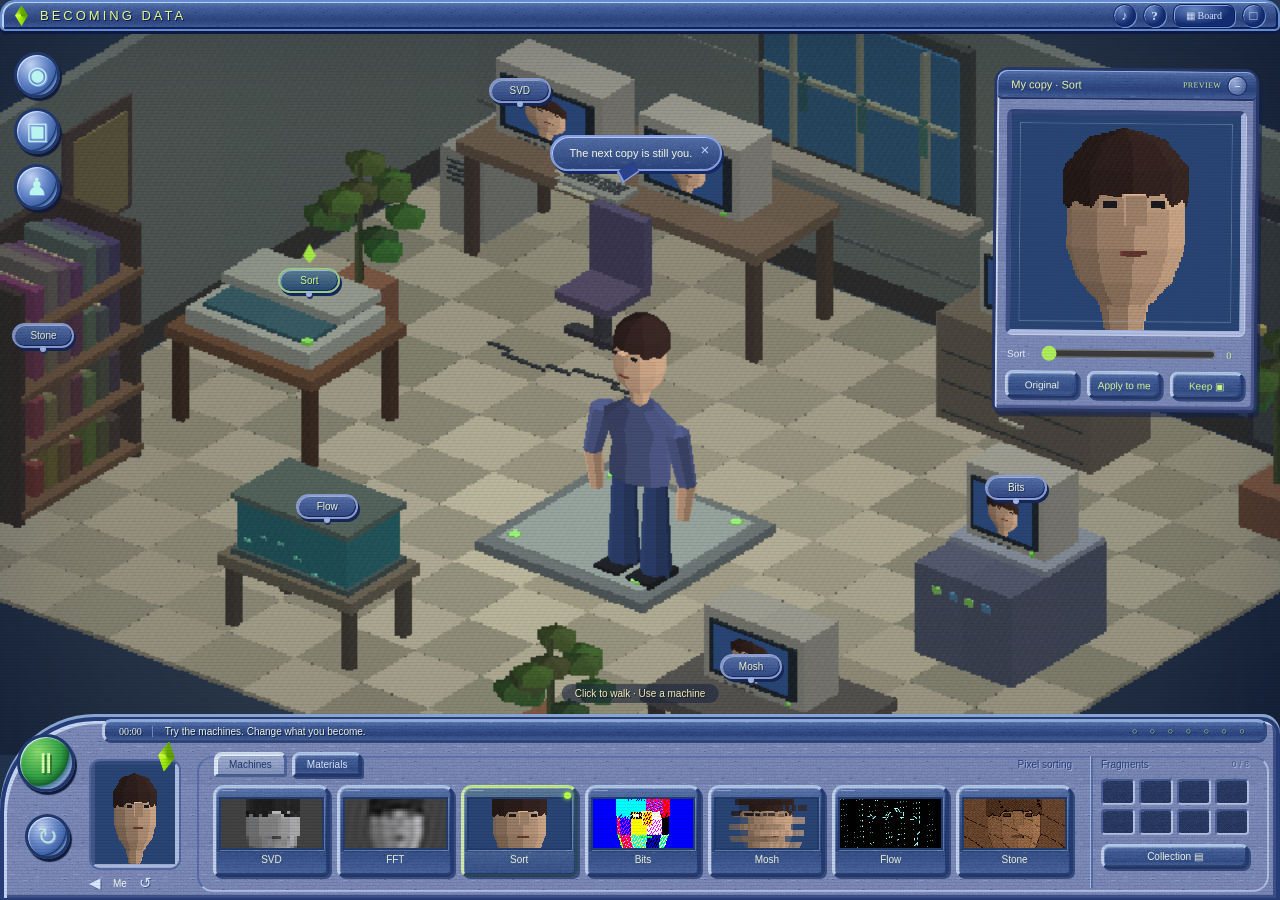
<file: index.html>
<!doctype html><html lang="en"><head><meta charset="utf-8"><meta name="viewport" content="width=device-width,initial-scale=1"><meta name="theme-color" content="#172b76"><title>BECOMING DATA · Lab</title><link rel="stylesheet" href="style.css"></head><body>
<main id="game" aria-label="Becoming Data: retro interactive laboratory">
<div id="world" aria-label="Low-poly experimental room"></div><div class="raster" aria-hidden="true"></div>
<header class="gamebar"><span class="gem tiny" aria-hidden="true"></span><b>BECOMING DATA</b><div class="top-actions"><button id="sound" title="Sound off — click to enable" aria-label="Enable sound effects" aria-pressed="false">♪</button><button id="help" title="How to play" aria-label="How to play">?</button><button id="toggleBoard" class="board-toggle" title="Show Visitors Board" aria-label="Show Visitors Board" aria-controls="visitorBoard" aria-expanded="false" aria-pressed="false">▦ Board</button><button id="fullscreen" title="Fullscreen" aria-label="Fullscreen">□</button></div></header>
<div class="corner-tools"><button id="cameraBtn" title="Capture yourself" aria-label="Capture yourself"><span>◉</span></button><button id="importBtn" title="Import an image or video" aria-label="Import an image or video"><span>▣</span></button><button id="demoBtn" title="Avatar settings" aria-label="Avatar settings"><span>♟</span></button></div>
<aside id="visitorBoard" aria-label="Visitors Board" aria-hidden="true" hidden><div class="board-title"><span>Visitors Board</span><span id="boardCount">0 heads</span><button id="closeBoard" aria-label="Hide Visitors Board" title="Hide Visitors Board">×</button></div><div class="pinboard-surface" id="visitorHeads"></div><div class="board-actions"><button id="nextVisitor">Next visitor →</button><button id="expandBoard">View board</button></div><p id="boardStorage">Kept heads stay on this browser.</p></aside>
<div id="hotspots" aria-label="Experimental machines"></div>
<div class="speech" id="speech"><span id="speechText">The next copy is still you.</span><button id="dismissSpeech" aria-label="Dismiss hint">×</button></div>
<section class="floating preview" id="previewWindow" aria-label="Image experiment"><div class="winhead" data-drag><span id="previewTitle">My copy · Sort</span><small id="previewState">Preview</small><button id="minimize" aria-label="Minimize preview">−</button></div><div class="preview-content"><div class="preview-bezel"><canvas id="effectCanvas" width="128" height="128" aria-label="Live processed image"></canvas><div class="crosshair" aria-hidden="true"></div></div><div class="slider-row"><span id="strengthLabel">Sort</span><input id="strength" type="range" min="0" max="100" value="0" aria-label="Effect strength"><output id="strengthValue">0</output></div><div class="preview-actions"><button id="original" aria-pressed="false">Original</button><button id="apply">Apply to me</button><button id="save" title="Keep this copy and pin your head to the local Visitors Board">Keep ▣</button></div></div></section>
<button id="restorePreview" class="restore" hidden>▣ Open copy</button>
<div class="floor-hint" id="hint">Click to walk · Use a machine</div>
<section class="hud" aria-label="Game controls"><div class="hud-top"><span id="clock">00:00</span><span id="toast" role="status">Choose a machine</span><div class="collected" id="collected" aria-label="Experiments visited">○ ○ ○ ○ ○ ○ ○</div></div>
<div class="portrait-block"><button class="play round" id="pause" title="Pause" aria-label="Pause animation" aria-pressed="false">▶</button><div class="portrait-frame"><canvas id="portraitCanvas" width="80" height="96" aria-label="Current avatar portrait"></canvas><span class="gem" aria-hidden="true"></span></div><div class="portrait-actions"><button id="changeBody" aria-label="Change avatar">◀</button><span>Me</span><button id="reset" title="Clear input and restart" aria-label="Clear input and restart">↺</button></div><button id="rotateRoom" class="round orbit" title="Turn room" aria-label="Turn room">↻</button></div>
<div class="machine-tray"><div class="tray-tabs"><button class="active" id="machinesTab">Machines</button><button id="materialsTab">Materials</button><span id="activeName">Pixel sorting</span></div><div id="effectButtons" class="effect-buttons"></div></div>
<div class="inventory"><div class="inventory-title">Fragments <span id="fragmentCount">0 / 8</span></div><div id="slots" class="slots"></div><button id="archive">Collection ▤</button></div></section>
<div id="loading">Entering the room<span>···</span></div><div id="fatal" hidden>The room could not start. Refresh to try again.</div>
</main>
<input id="fileInput" type="file" accept="image/*,video/*" hidden>
<dialog id="cameraDialog"><div class="winhead"><span>Borrowing your face</span><button data-close aria-label="Close camera">×</button></div><div class="dialog-body"><video id="camera" autoplay playsinline muted></video><p id="cameraStatus">Opening camera…</p><button id="capture" class="fat-btn" disabled>Capture!</button><div class="camera-tools"><button id="cameraRetry">Retry camera</button><button id="cameraImport">Import photo</button></div><p id="cameraDiagnostics" class="small" hidden></p><a class="camera-check-link" href="camera-check.html" target="_blank" rel="noopener">Open camera check ↗</a><details id="cameraHelp" hidden><summary>Allow camera access</summary><p>In Chrome, click the camera icon beside the address, allow this site, then reload. You can also open Site settings and set Camera to Allow.</p><p>On macOS: System Settings → Privacy &amp; Security → Camera → enable Google Chrome. Restart Chrome if requested.</p></details><p class="small">Processed locally. Camera stops after capture.</p></div></dialog>
<dialog id="helpDialog"><div class="winhead"><span>How to play</span><button data-close aria-label="Close help">×</button></div><div class="dialog-body help-copy"><p>Click the floor to walk. Use a machine to alter your copy.<br>Move the slider to preview. Apply to carry the change with you. Keep fragments you want to save.</p><p>◉ Capture yourself　▣ Import image / video　♟ Avatar settings</p><label class="audio-volume">Sound FX volume <input id="sfxVolume" type="range" min="0" max="100" value="55"><output id="sfxVolumeValue">55%</output></label><details><summary>What happens inside?</summary><p>Every machine changes both your image and your walking body. The slider previews a change. Apply commits the processed image as the next input and makes the bodily change persist. New effects accumulate; Reset clears them. The body uses geometric and material interpretations of each image algorithm, rather than applying image-matrix operations directly to a 3D mesh. Walking leaves data fragments after a change is committed.</p><dl><dt>SVD</dt><dd>SVD: low-rank reconstruction of a real grayscale matrix.</dd><dt>FFT</dt><dd>2D FFT: remove high frequencies, then reconstruct from the remaining spectrum.</dd><dt>Sort</dt><dd>Pixel sorting: reorder contiguous pixel segments above a brightness threshold.</dd><dt>Bits</dt><dd>Extract one binary bit from each RGB channel.</dd><dt>Mosh</dt><dd>Block displacement and temporal feedback simulate compression failure; video encoding is not modified.</dd><dt>Flow</dt><dd>Video uses Horn–Schunck brightness-based optical flow. Static images use gradient flow fields.</dd><dt>Stone</dt><dd>Image edges, noise and cracks form sandstone. Choose Strata in Materials for flowing geological textures.</dd></dl></details><p class="small">Keep pins your processed head to the Visitors Board. Copies stay on this browser across visits; Next visitor clears the current input, not the board. Remove individual heads or use Clear board to delete them. Only copies you Keep are stored; unsaved inputs and camera streams are not saved or uploaded. Session fragments still clear on reset or close. The avatar and room are procedural low-poly models driven by p5.js. Sound starts muted. Reduced-motion preferences are respected.</p><a href="BECOMING_DATA_demo.zip" download>↓ Offline version / demo notes</a></div></dialog>
<dialog id="archiveDialog"><div class="winhead"><span>Fragments</span><button data-close aria-label="Close collection">×</button></div><div class="dialog-body"><div id="collectionToolbar" class="collection-toolbar" hidden><button id="printCollection">Print collection ▤</button><span>Image only / one copy per page</span></div><div id="archiveGrid"></div><p id="archiveEmpty">No fragments yet. Try a machine, then press Keep.</p><p class="small">Click an image to download, or use Print for a paper copy. Reset clears this collection.</p></div></dialog>
<dialog id="avatarDialog"><div class="winhead"><span>Choose your avatar</span><button data-close aria-label="Close avatar settings">×</button></div><div class="dialog-body"><div class="avatar-preview-frame"><canvas id="avatarPreview" width="192" height="216" aria-label="Close-up avatar preview"></canvas><span>Live preview</span></div><fieldset class="avatar-field"><legend>Gender</legend><div class="avatar-options"><button data-gender="female" aria-pressed="false">♀ Female</button><button data-gender="male" aria-pressed="true">♂ Male</button><button data-gender="nonbinary" aria-pressed="false">⚧ Non-binary</button></div></fieldset><fieldset class="avatar-field"><legend>Look</legend><div class="avatar-options"><button data-look="0" aria-pressed="true">01</button><button data-look="1" aria-pressed="false">02</button><button data-look="2" aria-pressed="false">03</button></div></fieldset><fieldset class="avatar-field" id="faceFitControls"><legend>Face fit</legend><label>Horizontal <input id="faceX" type="range" min="-25" max="25" value="0"></label><label>Vertical <input id="faceY" type="range" min="-25" max="25" value="0"></label><label>Zoom <input id="faceSize" type="range" min="60" max="160" value="120"></label><button id="faceFitReset">Reset fit</button><p class="small">Use a photo or camera image to fit your face. Your image and applied changes stay when switching gender.</p></fieldset><button id="avatarDone" class="fat-btn">Done</button></div></dialog>
<script src="vendor/p5.min.js"></script><script src="effects.js"></script><script src="world.js"></script><dialog id="boardDialog"><div class="winhead"><span>Visitors Board</span><button data-close aria-label="Close Visitors Board">×</button></div><div class="dialog-body board-gallery-body"><div class="pinboard-surface" id="expandedHeads"></div><div class="board-gallery-actions"><span>Saved on this browser · no uploads</span><button id="clearBoard">Clear board</button></div></div></dialog>
<dialog id="visitorDialog"><div class="winhead"><span id="visitorTitle">Visitor</span><button data-close aria-label="Close visitor head">×</button></div><div class="dialog-body"><div class="visitor-cutout"><img id="selectedHead" alt="Processed visitor head"></div><div class="visitor-actions"><button id="printVisitorHead">Print head</button><button id="printVisitorImage">Print full image</button><button id="removeVisitor">Remove</button></div></div></dialog>
<script src="board.js"></script><script src="sound.js"></script><script src="print.js"></script><script src="app.js"></script></body></html>
</file>
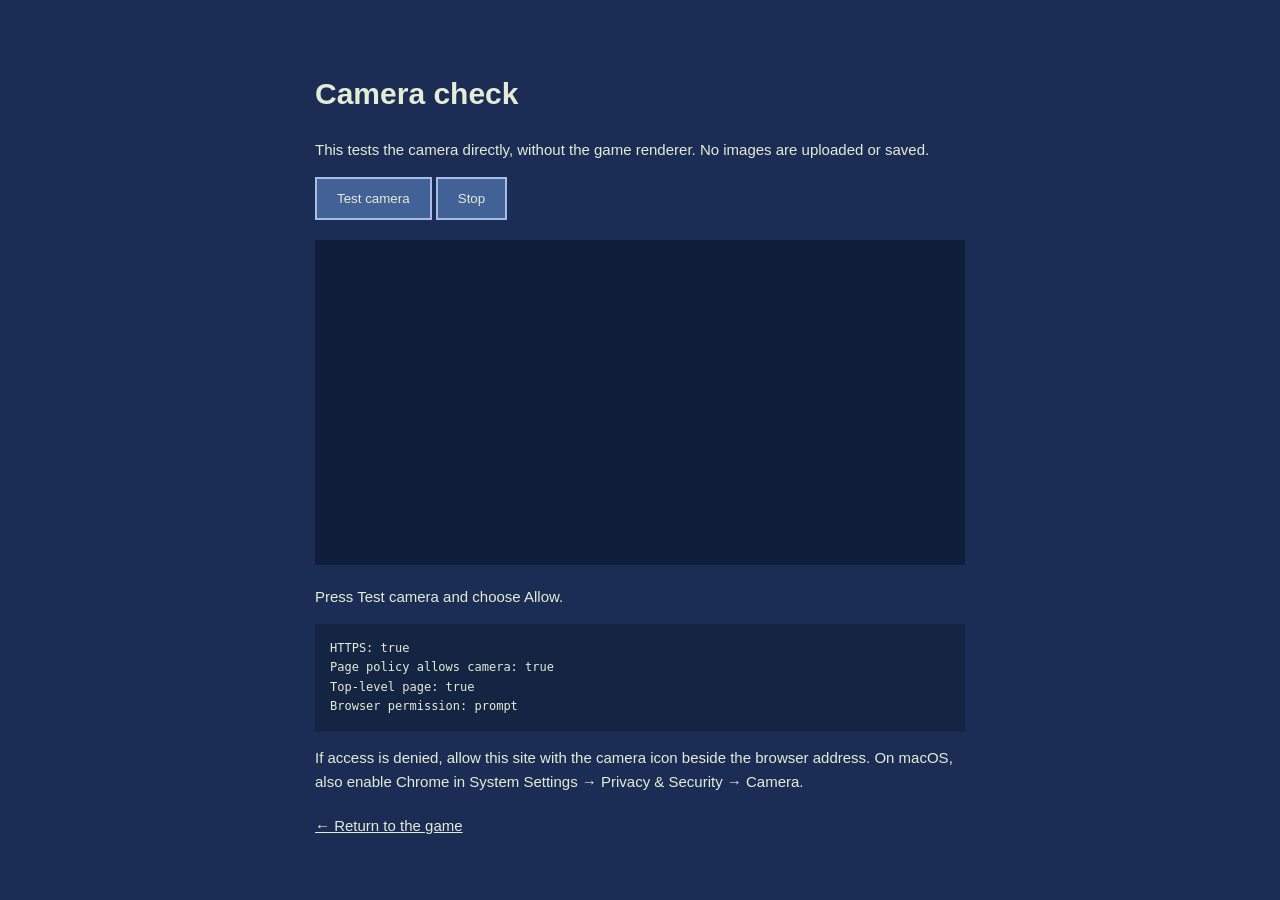
<file: camera-check.html>
<!doctype html><html lang="en"><meta charset="utf-8"><meta name="viewport" content="width=device-width,initial-scale=1"><title>Camera check · BECOMING DATA</title><style>body{background:#1c2d55;color:#e4ecd5;font:15px/1.6 Tahoma,sans-serif;max-width:650px;margin:30px auto;padding:20px}button,a{color:inherit}button{padding:12px 20px;background:#426196;border:2px solid #a7bee3;cursor:pointer}video{width:100%;max-height:45vh;background:#101d38;display:block;margin:20px 0;transform:scaleX(-1)}pre{white-space:pre-wrap;background:#142443;padding:15px;font-size:12px}a{display:block;margin-top:20px}</style><h1>Camera check</h1><p>This tests the camera directly, without the game renderer. No images are uploaded or saved.</p><button id="test">Test camera</button> <button id="stop">Stop</button><video id="view" autoplay muted playsinline></video><p id="status">Press Test camera and choose Allow.</p><pre id="details"></pre><p>If access is denied, allow this site with the camera icon beside the browser address. On macOS, also enable Chrome in System Settings → Privacy &amp; Security → Camera.</p><a href="./">← Return to the game</a><script>
(()=>{const $=id=>document.getElementById(id);let stream=null,run=0;function stop(){run++;if(stream)stream.getTracks().forEach(t=>t.stop());stream=null;$('view').srcObject=null;$('test').disabled=false;}function policy(){try{return(document.permissionsPolicy||document.featurePolicy)?.allowsFeature('camera')??'unknown';}catch{return'unknown';}}async function diagnostics(error){let permission='unknown';try{permission=(await navigator.permissions.query({name:'camera'})).state;}catch{}$('details').textContent='HTTPS: '+window.isSecureContext+'\nPage policy allows camera: '+policy()+'\nTop-level page: '+(self===top)+'\nBrowser permission: '+permission+'\n'+(error?'Error: '+error.name+'\nMessage: '+error.message:'');}diagnostics();$('test').onclick=async()=>{stop();const token=run;$('test').disabled=true;await diagnostics();if(token!==run)return;if(policy()===false){$('status').textContent='Blocked by the page security policy. This is a hosting/frame restriction, not a browser Allow setting.';$('test').disabled=false;return;}$('status').textContent='Waiting for camera permission…';try{if(!navigator.mediaDevices?.getUserMedia)throw new Error('Camera API unavailable. Use HTTPS in a current browser.');const s=await navigator.mediaDevices.getUserMedia({video:true,audio:false});if(token!==run){s.getTracks().forEach(t=>t.stop());return;}stream=s;$('view').srcObject=s;await $('view').play();if(token!==run)return;$('status').textContent='Camera works. You can now return to the game.';await diagnostics();}catch(e){if(token!==run)return;stop();$('status').textContent='Camera could not start. Share the diagnostic text below.';await diagnostics(e);}finally{if(token===run)$('test').disabled=false;}};$('stop').onclick=()=>{stop();$('status').textContent='Camera stopped.';};addEventListener('pagehide',stop);})();
</script></html>
</file>
<file: style.css>
:root{--light:#a5b9f1;--blue:#254a9c;--deep:#101e53;--purple:#8589c2;--text:#f0f6e6;--lime:#b5f26b}*{box-sizing:border-box}html,body{margin:0;width:100%;height:100%;overflow:hidden;background:#0e163c;color:var(--text);font-family:Tahoma,'Microsoft YaHei',sans-serif;font-size:12px}button,input,a{touch-action:manipulation}button{font:inherit;color:inherit;cursor:pointer;user-select:none}button:focus-visible,input:focus-visible,a:focus-visible{outline:2px dotted #efff7a;outline-offset:3px}button:disabled{opacity:.45;cursor:wait}button:active{filter:brightness(.8);transform:translateY(1px)}[hidden]{display:none!important}#game{width:100%;height:100%;position:relative;overflow:hidden;background:#253650;isolation:isolate}#world{position:absolute;inset:29px 0 145px;overflow:hidden;background:#1d2739}#world canvas{display:block;width:100%!important;height:100%!important;object-fit:cover;image-rendering:pixelated;cursor:crosshair}.raster{position:absolute;inset:28px 0 0;pointer-events:none;z-index:8;background:repeating-linear-gradient(0deg,#070c2b14 0px,#070c2b14 1px,transparent 1px,transparent 3px);box-shadow:inset 0 0 110px #06122840;opacity:.8}.gamebar{position:absolute;left:0;top:0;width:100%;height:31px;z-index:20;border-radius:15px 15px 5px 5px;border:2px solid #658cce;background:linear-gradient(#5578bb 0%,#264a90 20%,#142f75 53%,#234b94 95%);box-shadow:inset 2px 1px #b8cff0,inset -2px -2px #0c205c,0 3px 0 #0d1940;display:flex;align-items:center;padding:0 13px;gap:12px}.gamebar b{font-size:13px;color:#e9f985;letter-spacing:3px;font-weight:400;text-shadow:1px 1px #071b4f}.top-actions{display:flex;gap:7px;margin-left:auto}.top-actions button{width:23px;height:23px;border-radius:50%;background:radial-gradient(at 34% 20%,#6687c2,#132c70 65%);border:1px solid #0e215b;box-shadow:inset 1px 1px #88a4dc,1px 1px #6e94d0;color:#d0ddf3;font:bold 13px Tahoma}.gem{display:block;width:17px;height:31px;clip-path:polygon(50% 0,100% 50%,50% 100%,0 50%);background:conic-gradient(from 90deg,#5c9d00,#96e500,#ceff3b,#67ab00,#5c9d00);filter:drop-shadow(1px 2px 1px #223c03)}.gem.tiny{height:21px;width:13px}.corner-tools{position:absolute;top:52px;left:14px;display:flex;flex-direction:column;gap:10px;z-index:12}.corner-tools button,.round{border:3px solid #21386f;background:radial-gradient(at 35% 25%,#c0d0f2 0%,#6788c8 42%,#4165aa 67%,#18366d 69%,#7c9ed3 78%,#1b3269 85%);border-radius:50%;box-shadow:2px 3px 1px #111b3a,inset 1px 1px 1px #d6e5ff;display:grid;place-items:center;text-shadow:1px 1px #879de0}.corner-tools button{width:46px;height:46px;font-size:24px;color:#b9f5ee}.corner-tools button:hover{filter:brightness(1.2)}.speech{position:absolute;left:43%;top:15%;z-index:9;padding:10px 28px 10px 17px;max-width:240px;border-radius:20px;background:linear-gradient(#5a71b4,#253b86);border:2px solid #889ddd;box-shadow:inset 1px 1px #b0c9ff,2px 3px #152a62;font-size:11px;white-space:nowrap}.speech:after{content:'';position:absolute;left:40%;bottom:-11px;width:14px;height:14px;transform:skew(-25deg) rotate(45deg);background:#2b418a;border-right:2px solid #849ada;border-bottom:2px solid #849ada}.speech button{border:0;background:transparent;position:absolute;right:5px;top:3px;font-size:15px;color:#c2cff3}.floating{position:absolute;z-index:15;background:linear-gradient(115deg,#9398cb,#6975b2);border:3px solid #273768;border-radius:15px 15px 7px 7px;box-shadow:inset 2px 2px #bdc7ec,inset -2px -2px #4a598f,3px 5px 2px #11163266}.preview{width:265px;right:22px;top:68px;transform:rotate(.5deg)}.winhead{height:29px;display:flex;align-items:center;justify-content:space-between;padding:0 9px 0 14px;color:#effaa8;background:linear-gradient(#6082bd,#2b478a 48%,#344c94);border-radius:10px 10px 5px 5px;border-bottom:2px solid #263466;box-shadow:inset 1px 1px #97b3e7;font-size:11px;text-shadow:1px 1px #233a75;cursor:move}.winhead button{border:1px solid #172d62;border-radius:50%;background:radial-gradient(at 35% 25%,#a2b5dd,#374d90);color:#e8eeff;box-shadow:inset 1px 1px #c1caea;width:20px;height:20px;line-height:14px}.preview-content{padding:10px}.preview-bezel{position:relative;border:4px solid;border-color:#34467a #a8b6de #b0bde4 #3f5086;border-radius:6px;background:#132751;overflow:hidden;aspect-ratio:1.06}.preview-bezel canvas{display:block;width:100%;height:100%;image-rendering:pixelated;object-fit:cover}.crosshair{pointer-events:none;position:absolute;inset:8px;border:1px solid #b8d7f155;clip-path:polygon(0 0,20% 0,20% 1%,1% 1%,1% 20%,0 20%,0 0,100% 0,100% 20%,99% 20%,99% 1%,80% 1%,80% 0,100% 0,100% 100%,80% 100%,80% 99%,99% 99%,99% 80%,100% 80%,100% 100%,0 100%,0 80%,1% 80%,1% 99%,20% 99%,20% 100%,0 100%)}.slider-row{display:flex;align-items:center;gap:8px;padding:10px 2px 8px;font-size:10px;color:#ebf2fd}.slider-row>span{min-width:24px}.slider-row input{width:100%;min-width:0;accent-color:#b0ef5b;height:14px;cursor:ew-resize}.slider-row output{font:10px Tahoma;color:#d7f98c;width:21px}.preview-actions{display:flex;gap:8px}.preview-actions button,.fat-btn,.inventory>button,.download{border:2px solid;border-color:#9bb5e1 #22366c #26386d #acbfe7;border-radius:8px;background:linear-gradient(#5e7bb4,#304a8b 65%,#34589e);box-shadow:1px 2px #3f4e84;min-height:28px;padding:4px 12px;font-size:10px}.preview-actions button{flex:1;padding:4px}.preview-actions button:last-child{color:#d1f68e}.preview-actions button[aria-pressed=true]{background:#1f3371}.restore{position:absolute;right:20px;top:62px;z-index:10;border-radius:15px;border:2px solid #829bd3;background:#314c8d;padding:8px 15px}.floor-hint{position:absolute;bottom:197px;left:50%;transform:translateX(-50%);font-size:10px;color:#f1e9c3;text-shadow:1px 1px #182017;background:#19263d99;padding:4px 13px;border-radius:10px;z-index:9;white-space:nowrap}.hotspot{position:absolute;z-index:7;transform:translate(-50%,-100%);border:2px solid #8e9ed1;border-radius:20px;padding:5px 13px;min-width:62px;font-size:10px;background:linear-gradient(#6b78b7,#2e4085);box-shadow:inset 1px 1px #bdd8fa,2px 3px #1a285a;color:#eff7ce;text-shadow:1px 1px #1f3066;white-space:nowrap}.hotspot:after{content:'';position:absolute;left:calc(50% - 3px);bottom:-6px;width:6px;height:6px;border-radius:50%;background:#a1b6e3;box-shadow:1px 2px #203260}.hotspot:hover,.hotspot.active{color:#d0ff82;background:linear-gradient(#5b7c92,#284b72);border-color:#9bc98c}.hud{position:absolute;bottom:-2px;left:0;width:100%;height:185px;z-index:19;background:linear-gradient(120deg,#96a1d8 0,#848dc3 18%,#747db6 55%,#8f99cd 100%);border:4px solid #263c77;border-radius:95px 18px 0 0;box-shadow:inset 2px 3px #c3d1f7,inset -2px -2px #4c5b96,0 -3px #91b1d9;display:flex;align-items:stretch;padding:31px 13px 10px 205px;gap:14px}.hud:before{content:'';position:absolute;inset:35px 7px 6px 193px;border:2px solid;border-color:#6475ad #b4bee1 #b0bce4 #586caa;border-radius:16px;pointer-events:none}.hud-top{position:absolute;top:-2px;left:98px;right:9px;height:24px;display:flex;align-items:center;gap:12px;padding:0 14px;border:3px solid;border-color:#8ea9d8 #344b83 #304778 #c0cfe9;border-radius:9px;background:linear-gradient(#425e94,#1b3468);font-size:10px;text-shadow:1px 1px #112448}.hud-top>span:first-child{font:10px Tahoma;padding-right:10px;border-right:1px solid #738db7}.collected{margin-left:auto;letter-spacing:5px;color:#d6fa78;white-space:nowrap;font-size:9px}.portrait-block{position:absolute;left:0;top:-7px;width:197px;height:192px}.play{position:absolute;left:13px;top:20px;width:58px;height:58px;background:radial-gradient(at 35% 28%,#8bdd6e,#31a145 48%,#18652d 64%,#487e98 66%,#8ca4d1 75%,#233d71 80%);color:#d1ffa5;font-size:28px;text-shadow:2px 2px #337737}.portrait-frame{position:absolute;left:87px;top:47px;width:88px;height:107px;background:linear-gradient(#445a93,#25396d);border:4px solid;border-color:#344b7d #b1bee2 #a9b7dc #435689;border-radius:9px;box-shadow:0 0 0 2px #5269a0}.portrait-frame canvas{display:block;width:100%;height:100%;image-rendering:pixelated}.portrait-frame .gem{position:absolute;right:0;top:-24px;transform:rotate(10deg)}.portrait-actions{position:absolute;left:85px;top:160px;display:flex;align-items:center;gap:12px;font-size:10px}.portrait-actions button{border:0;background:transparent;color:#dce8fe;font-size:15px;text-shadow:1px 1px #42578a;padding:0}.orbit{position:absolute;left:21px;top:100px;width:45px;height:45px;font-size:25px;color:#bfe9e0}.machine-tray{position:relative;min-width:0;flex:1}.tray-tabs{display:flex;gap:5px;align-items:center;height:25px;margin:0 5px 8px}.tray-tabs button{border:1px solid #45588c;border-radius:8px 8px 3px 3px;background:linear-gradient(#899ace,#4f64a2);padding:4px 12px;font-size:10px;color:#d9e3ff}.tray-tabs button.active{background:linear-gradient(#c7d1ea,#7f94c5);color:#1f396d;box-shadow:inset 1px 1px #e4edff}.tray-tabs>span{margin-left:auto;color:#293f79;font-size:10px;text-shadow:1px 1px #abb9df}.effect-buttons{display:flex;gap:7px;height:92px;padding:0 4px}.effect-card{position:relative;flex:1;min-width:0;border:3px solid;border-color:#b9c9ea #3f528c #3c5088 #c2cee9;border-radius:11px 11px 7px 7px;background:linear-gradient(#859bce,#4e65a8);box-shadow:2px 2px #4a5c94;padding:4px 3px;color:#eff5d6;font-size:10px}.effect-card canvas{display:block;width:100%;height:53px;border:2px solid #334e7c;object-fit:cover;image-rendering:pixelated;background:#22345c;margin-bottom:4px}.effect-card:hover{filter:brightness(1.15)}.effect-card.active{border-color:#c4f080 #334d68 #305068 #cef5a5;background:linear-gradient(#849e9d,#446d7e)}.effect-card.active:after{content:'';position:absolute;width:7px;height:7px;border-radius:50%;background:#b7ff47;right:4px;top:4px;box-shadow:0 0 4px #b0f943}.inventory{flex:0 0 166px;position:relative;margin:4px 6px 0 0;padding:3px 8px;border-left:2px solid #586da4;box-shadow:-1px 0 #aabbe2}.inventory-title{color:#293f75;font-size:10px;display:flex;justify-content:space-between;text-shadow:1px 1px #aabce4}.inventory-title span{color:#4d5d90;font-size:9px}.slots{display:grid;grid-template-columns:repeat(4,1fr);gap:4px;margin:9px 0}.slot{height:26px;border:2px solid;border-color:#455b91 #b5c5e8 #b1bee0 #4e609b;border-radius:4px;background:#7f91c1;image-rendering:pixelated;object-fit:cover;width:100%}.inventory>button{width:100%;font-size:10px;min-height:25px}.inventory .slot.filled{border-color:#bdde87 #374e72 #394c71 #c1e695}#loading{position:absolute;inset:0;background:#1c3469;z-index:40;display:grid;place-content:center;text-align:center;color:#d6ed97;font-size:18px;letter-spacing:4px}#loading span{display:block;padding-top:15px}#fatal{position:absolute;inset:30% 20%;z-index:45;padding:30px;background:#2b3e78;border:3px solid #97aad4;text-align:center}dialog{padding:4px;background:linear-gradient(130deg,#9ca6d3,#737fb4);border:3px solid #253b78;border-radius:14px 14px 6px 6px;color:#eff2e1;width:min(440px,92vw);max-height:90vh;box-shadow:inset 1px 1px #cbd5f1,7px 9px #101e4f88}dialog::backdrop{background:#0a143666;backdrop-filter:blur(2px)}dialog .winhead{cursor:default}dialog .dialog-body{padding:16px 20px}dialog p{font-size:12px;line-height:1.9;margin:8px 0 17px;text-shadow:1px 1px #586c9a}dialog .small{font-size:10px;color:#d3dbed;line-height:1.7}dialog a{color:#e5fcad;font-size:11px}dialog video{display:block;width:100%;aspect-ratio:4/3;background:#18294e;object-fit:cover;transform:scaleX(-1)}.fat-btn{display:block;width:100%;padding:10px;font-size:13px;color:#e7ffa9}details{border-top:1px solid #b6c4e066;border-bottom:1px solid #b6c4e066;padding:12px 0;margin-bottom:15px}summary{cursor:pointer;color:#e0fca6;font-size:11px}dl{font-size:11px;line-height:1.7}dt{color:#e5f89c;margin-top:9px}dd{margin:2px 0 5px;color:#d4dff0}#archiveGrid{display:grid;grid-template-columns:repeat(3,1fr);gap:12px}#archiveGrid button{border:2px solid #aec5e7;border-radius:5px;background:#425f9a;padding:3px;font-size:10px}#archiveGrid img{width:100%;display:block;image-rendering:pixelated;margin-bottom:5px}@media(min-width:1600px){.hud{height:220px;padding-left:240px}.portrait-block{transform:scale(1.2);transform-origin:bottom left;top:26px}.hud:before{left:231px}.effect-buttons{height:126px}.effect-card canvas{height:81px}.floor-hint{bottom:233px}#world{bottom:180px}.preview{width:300px;right:35px;top:80px}}@media(max-width:1050px){.hud{padding-left:180px;gap:6px}.portrait-block{transform:scale(.88);transform-origin:bottom left;top:19px}.hud:before{left:174px}.inventory{flex-basis:118px;margin-right:0;padding:3px 5px}.effect-buttons{gap:4px}.effect-card{font-size:9px;padding:3px 2px}.tray-tabs{gap:3px}.tray-tabs button{font-size:9px;padding:5px 8px}.preview{width:224px;right:16px;top:62px}.preview-content{padding:7px}.corner-tools button{width:40px;height:40px;font-size:20px}.hotspot{padding:4px 10px;font-size:9px}.hud-top{gap:8px}.collected{letter-spacing:2px}.speech{font-size:10px}.tray-tabs>span{display:none}}@media(max-width:760px){.preview{width:182px;right:9px;top:48px}.winhead{font-size:10px;height:25px}.preview-content{padding:5px}.slider-row{gap:3px;padding:6px 0}.preview-actions{gap:4px}.preview-actions button{font-size:9px}.hud{height:169px;padding-left:102px;padding-right:6px;border-radius:64px 13px 0 0}.hud:before{left:98px;top:27px}.hud-top{left:61px;right:2px;padding:0 7px;font-size:9px;height:22px}.portrait-block{transform:scale(.69);top:-23px;left:-5px}.portrait-frame{left:24px;top:100px}.portrait-actions{left:24px;top:214px}.play{left:18px;top:30px}.orbit{left:80px;top:38px;width:35px;height:35px}.inventory{display:none}.machine-tray{overflow:hidden}.tray-tabs{margin:0 0 4px}.effect-buttons{gap:5px;overflow-x:auto;padding:0 4px 8px;height:100px}.effect-card{flex:0 0 63px;height:87px}.effect-card canvas{height:50px}.collected{font-size:7px;letter-spacing:0}.corner-tools{top:48px;left:8px;gap:7px}.corner-tools button{width:34px;height:34px;font-size:18px}.speech{top:17%;left:28%;max-width:180px;font-size:9px;padding:8px 20px 8px 12px}.floor-hint{bottom:178px;font-size:9px}#world{bottom:134px}.hotspot{font-size:8px;padding:4px 7px;min-width:44px}.gamebar b{font-size:11px}.raster{opacity:.5}}@media(max-height:570px) and (min-width:760px){.hud{height:140px;padding-top:28px}.portrait-block{transform:scale(.75);top:-48px}.hud:before{left:148px;top:25px}.hud{padding-left:155px}.effect-buttons{height:75px}.effect-card canvas{height:35px}.tray-tabs{height:20px;margin-bottom:4px}.inventory{margin-top:0}.slots{margin:5px 0}.preview{width:185px;top:45px}.preview .winhead{height:22px}.slider-row{padding:5px 0}.preview-actions button{min-height:23px}.floor-hint{bottom:151px}#world{bottom:108px}}@media(prefers-reduced-motion:reduce){*{animation:none!important;transition:none!important}}
.hud:after,.floating:after{content:'';position:absolute;inset:0;border-radius:inherit;pointer-events:none;z-index:4;background:repeating-linear-gradient(0deg,#0a163b15 0px,#0a163b15 1px,transparent 1px,transparent 3px),repeating-linear-gradient(90deg,transparent 0px,transparent 2px,#c0d0eb10 2px,#c0d0eb10 3px);mix-blend-mode:multiply}.effect-card,.slider-row,.inventory,.tray-tabs{text-shadow:1px 1px #374b8433}
/* Low-resolution plastic skins: tiled, dithered raster assets. */
.hud,.floating,dialog{background-color:#7f8dbd;background-image:url('assets/panel.png');background-size:64px 64px}.hud{box-shadow:inset 3px 3px #c5d5f2,inset -3px -3px #3e4e86,0 -3px #87a5d0}.gamebar,.winhead,.hud-top{background-color:#2c4582;background-image:linear-gradient(#8faee84a 0%,transparent 24%,#0e205c66 68%,#6b88be22 100%),url('assets/plastic.png');background-size:auto,64px 64px}.effect-card,.preview-actions button,.fat-btn,.inventory>button,.tray-tabs button{background-color:#4d68a5;background-image:linear-gradient(#d4e2ff2b,transparent 24%,#1425533b 77%,#a7bdeb19),url('assets/plastic.png');background-size:auto,64px 64px;border-width:3px;border-color:#b1c8e8 #253c72 #243969 #c1d0eb;box-shadow:inset 1px 1px #dde7fb44,inset -1px -1px #142b5e88,2px 2px #384c80}.effect-card.active{background-image:linear-gradient(#a8d68938,#122b4922),url('assets/plastic.png');border-color:#c4eb8e #294d5e #2a4658 #d2edaa}.tray-tabs button.active{background-image:linear-gradient(#d8e7f066,#9aafd044),url('assets/panel.png');border-color:#d2e0ee #4d659c #49618f #dce6f7}.portrait-frame,.preview-bezel,.slot{background-image:url('assets/recess.png');background-size:64px 64px}.floating{box-shadow:inset 2px 2px #d5ddf2,inset -3px -3px #4c588e,3px 5px 0 #101e4d88}.preview-bezel{border-width:5px;box-shadow:inset 0 0 10px #08112a,1px 1px #c1cbe3}.effect-card canvas{border-color:#233c6c;box-shadow:1px 1px #c1d5ef55}.hotspot{background-image:linear-gradient(#a7b4df33,#16255755),url('assets/plastic.png');background-size:auto,64px 64px;box-shadow:inset 1px 1px #d7e6ff88,inset -1px -1px #142960,2px 3px #142756}.effect-card:before{content:'';position:absolute;top:2px;left:6px;width:14px;height:1px;background:#f1f6ff55}.preview-actions button#apply{color:#d9fb9d}.speech{background-image:linear-gradient(#7c91c744,#11245466),url('assets/plastic.png');background-size:auto,64px 64px}
.camera-tools{display:flex;gap:8px;margin-top:10px}.camera-tools button{flex:1;padding:8px;border:2px solid;border-color:#b4c8e8 #263b70 #263b70 #c2d2ef;border-radius:6px;background:#3c5890 url('assets/plastic.png');font-size:11px;color:#edf2df}#cameraStatus{line-height:1.7}#cameraHelp p{font-size:11px;line-height:1.7}#cameraDialog{max-height:92vh}#cameraDialog video{max-height:40vh}
.camera-check-link{display:inline-block;margin-top:10px;color:#e1f3aa;font-size:11px}#cameraDiagnostics{padding:9px;background:#243a68;overflow-wrap:anywhere;border:1px solid #91abd0}
.avatar-field{border:2px solid;border-color:#4c6598 #acbee1 #aabde1 #4d6294;border-radius:8px;margin:0 0 15px;padding:12px}.avatar-field legend{color:#e3f8a6;padding:0 6px;font-size:12px}.avatar-options{display:flex;gap:8px}.avatar-options button,#faceFitReset{border:2px solid;border-color:#b7cbe9 #2b4276 #2c4071 #c5d4ed;border-radius:7px;background:#466294 url('assets/plastic.png');padding:8px 10px;font-size:11px;flex:1}.avatar-options button[aria-pressed=true]{border-color:#d2eda1 #315970 #30556b #dcefb9;color:#d7ffa0;background-color:#345d7e;box-shadow:inset 0 0 0 1px #a9cc8e}#faceFitControls label{display:flex;align-items:center;justify-content:space-between;gap:12px;margin-bottom:10px;font-size:11px}#faceFitControls input{width:65%;accent-color:#bee780}#faceFitReset{padding:5px 10px}
#avatarDialog{width:min(620px,94vw)}#avatarDialog .dialog-body{display:grid;grid-template-columns:180px minmax(0,1fr);gap:12px 16px;align-items:start}#avatarDialog .avatar-field{grid-column:2;margin:0;min-width:0}.avatar-preview-frame{grid-column:1;grid-row:1 / 4;border:5px solid;border-color:#3c568b #b4c8e8 #b0c5e6 #3b5182;background:#24395b;border-radius:7px;overflow:hidden}.avatar-preview-frame canvas{display:block;width:100%;height:auto;image-rendering:auto}.avatar-preview-frame span{display:block;text-align:center;padding:7px 2px;font-size:10px;background:#2e477a;color:#d5e6b4}#avatarDone{grid-column:1 / -1}.avatar-options button{padding:8px 4px;font-size:10px}#avatarDialog .small{margin-bottom:0}#world canvas{image-rendering:auto}@media(max-width:580px){#avatarDialog .dialog-body{grid-template-columns:1fr}.avatar-preview-frame{grid-column:1;grid-row:auto;width:150px;justify-self:center}#avatarDialog .avatar-field{grid-column:1}}
.audio-volume{display:flex;gap:10px;align-items:center;font-size:11px;margin:15px 0}.audio-volume input{width:45%;accent-color:#bfeb84}.audio-volume output{font:10px monospace}.collection-toolbar{display:flex;gap:12px;align-items:center;padding-bottom:15px}.collection-toolbar button,.fragment-actions button{border:2px solid;border-color:#b4c9e8 #283e70 #293b6c #c3d4ed;border-radius:6px;background:#425e96 url('assets/plastic.png');padding:7px 10px;color:#e6f4bb;font-size:10px}.collection-toolbar span{font-size:9px;color:#d4deeb}.fragment-card{min-width:0}#archiveGrid .fragment-image{width:100%}.fragment-actions{display:flex;gap:4px;margin-top:5px}.fragment-actions button{flex:1;min-width:0;padding:5px 3px;font-size:9px}#archiveDialog{width:min(570px,94vw)}
#game{--board-width:clamp(240px,24vw,350px)}#visitorBoard{display:none;position:absolute;right:13px;top:49px;bottom:205px;width:var(--board-width);z-index:12;flex-direction:column;padding:7px;background:#58472e;border:3px solid;border-color:#a9956c #302d30 #282934 #b8a276;border-radius:5px;box-shadow:inset 0 0 0 2px #3c342b,4px 6px #11234877}.board-visible #visitorBoard{display:flex}.board-visible #world{right:calc(var(--board-width) + 27px)}.board-visible .preview{right:calc(var(--board-width) + 43px)}.board-visible .restore{right:calc(var(--board-width) + 43px)}.board-title{display:flex;justify-content:space-between;align-items:center;gap:8px;padding:8px 7px 11px;font:11px Tahoma;color:#f0e5bd;text-shadow:1px 1px #36291b}.board-title span:last-child{font:9px monospace;color:#bdc88e}.pinboard-surface{min-height:0;flex:1;display:grid;grid-template-columns:repeat(3,minmax(0,1fr));grid-auto-rows:112px;align-content:start;gap:7px;padding:17px 9px;overflow:auto;background:#8b714d url('assets/cork.png');border:2px solid;border-color:#372e27 #b59d6c #ae9467 #3b3026;box-shadow:inset 0 0 20px #38291d55}.visitor-head{position:relative;min-width:0;height:106px;padding:4px 0 0;border:0;background:none;transform:rotate(var(--tilt));filter:drop-shadow(2px 3px 1px #251d1966);cursor:pointer}.visitor-head img{width:100%;height:100%;object-fit:contain;display:block;pointer-events:none}.visitor-head:before{content:'';position:absolute;left:calc(50% - 3px);top:3px;width:6px;height:6px;border-radius:50%;background:radial-gradient(at 30% 20%,#f6e4b5,#a44239 60%);box-shadow:1px 2px #3a291b88;z-index:1}.visitor-head:nth-child(3n):before{background:radial-gradient(at 30% 20%,#f6f7c7,#718b57 60%)}.visitor-head:hover,.visitor-head:focus-visible{transform:rotate(0) scale(1.1);z-index:2}.board-empty{grid-column:1/-1;margin:15px 5px;font:12px/1.8 Tahoma;text-align:center;color:#eee1bb;text-shadow:1px 1px #5c452a;align-self:start;border:1px dashed #dfcfae66;padding:25px 9px}.board-actions{display:flex;gap:6px;margin-top:9px}.board-actions button,.board-gallery-actions button,.visitor-actions button{border:2px solid;border-color:#b5c9e7 #2d4073 #2c3c68 #c4d0e5;border-radius:6px;background:#435f94 url('assets/plastic.png');padding:8px 6px;flex:1;font:10px Tahoma;color:#e8f3be}#boardStorage{font:9px/1.5 Tahoma;text-align:center;color:#ddcfa9;margin:9px 0 2px}#previewState{margin-left:auto;margin-right:6px;font:8px Tahoma;text-transform:uppercase;color:#d2eb9e;letter-spacing:.4px}#boardDialog{width:min(900px,94vw)}.board-gallery-body{padding:9px!important}.board-gallery-body .pinboard-surface{height:65vh;grid-template-columns:repeat(auto-fill,minmax(100px,1fr));grid-auto-rows:135px;gap:14px}.board-gallery-body .visitor-head{height:132px}.board-gallery-actions{display:flex;align-items:center;justify-content:space-between;gap:15px;padding:12px 4px 2px}.board-gallery-actions span{font-size:10px;color:#d8dfec}.board-gallery-actions button{flex:0 0 auto;padding:7px 13px}.visitor-cutout{height:290px;display:grid;place-items:center;background:#8b714d url('assets/cork.png');border:3px solid;border-color:#40558b #b9cae6 #b1c5e4 #41588b;margin-bottom:15px}.visitor-cutout img{max-width:90%;max-height:270px;filter:drop-shadow(3px 5px 2px #34282166)}.visitor-actions{display:flex;gap:7px}#removeVisitor{color:#edd1c7}@media(min-width:1600px){#visitorBoard{bottom:240px;top:57px}}@media(max-width:1050px){#game{--board-width:240px}.board-visible .preview{width:205px}.pinboard-surface{grid-template-columns:repeat(2,minmax(0,1fr));grid-auto-rows:125px}.visitor-head{height:121px}}@media(max-width:760px){.board-visible #world{right:0}.board-visible .preview{right:9px;width:182px}.board-visible .restore{right:20px}#visitorBoard{right:8px;top:40px;bottom:179px;width:min(260px,78vw);z-index:25;box-shadow:-6px 7px 15px #10173399}.board-visible #visitorBoard{display:flex}.board-title{font-size:10px}.board-empty{font-size:11px}}@media(max-height:570px) and (min-width:760px){#visitorBoard{bottom:155px;top:40px}.board-visible .preview{width:185px}}
.top-actions .board-toggle{width:auto;min-width:62px;padding:0 7px;border-radius:8px;font:10px Tahoma;white-space:nowrap}.top-actions .board-toggle[aria-expanded=true]{color:#d6f89c;border-color:#a4bd7d;box-shadow:inset 1px 1px #c6d5a7,1px 1px #354b68}.board-title #boardCount{margin-left:auto;font:9px monospace;color:#bdc88e}.board-title #closeBoard{width:22px;height:22px;padding:0;border:1px solid #aa956e;border-radius:4px;background:#3a352e;color:#eadfc2;font:17px Tahoma;line-height:18px}
</file>
